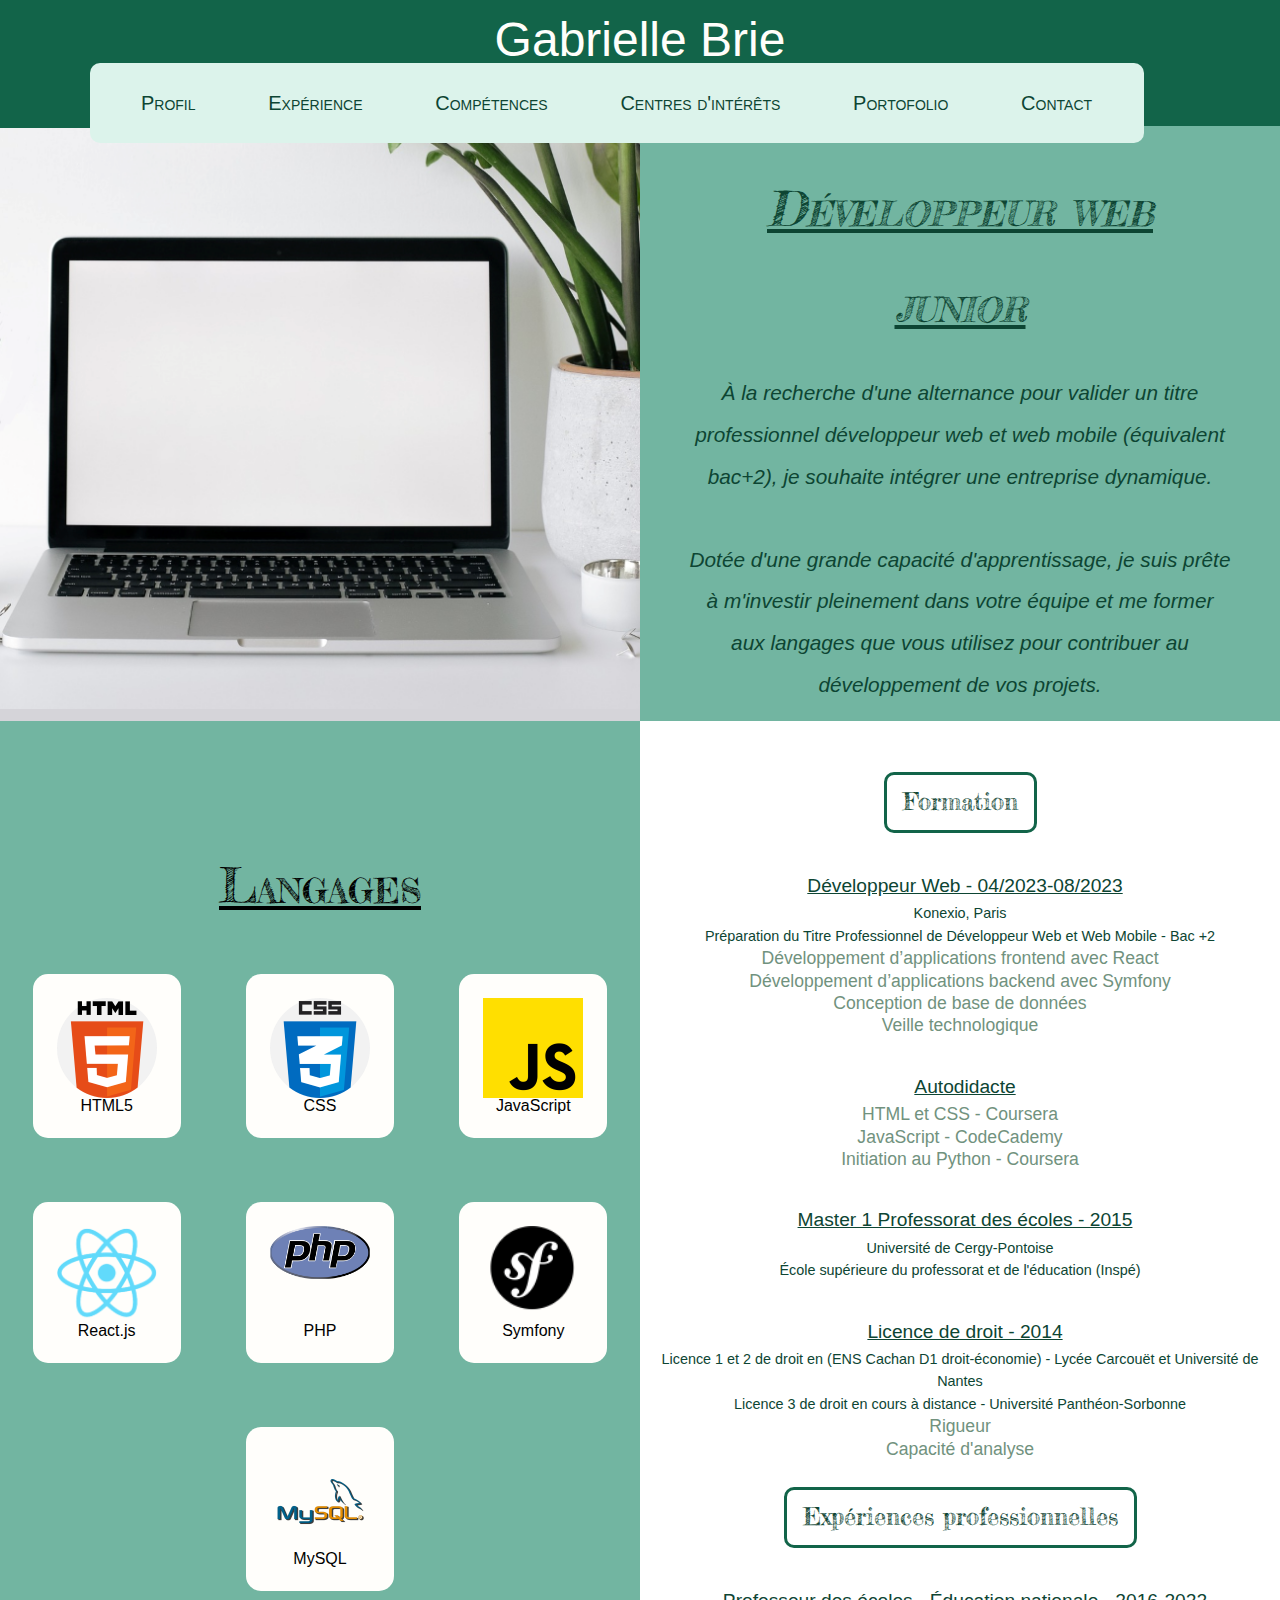
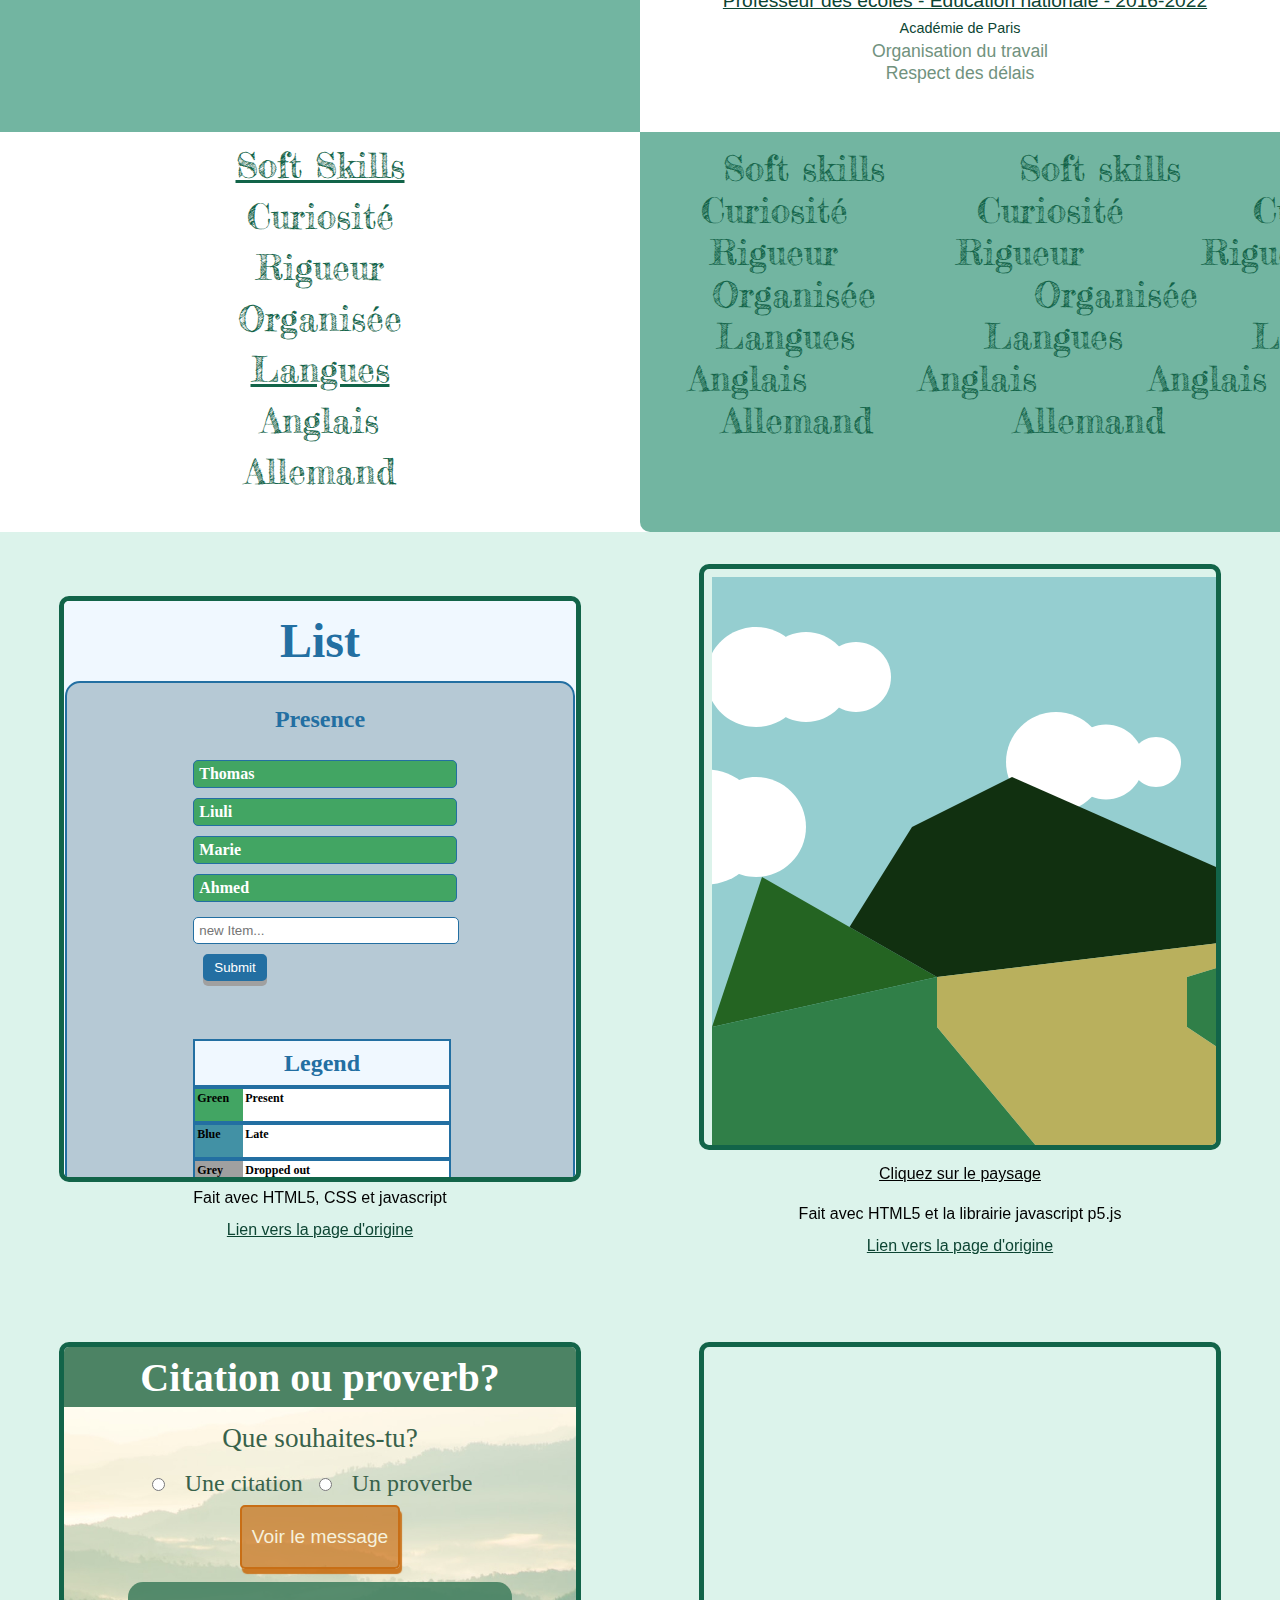
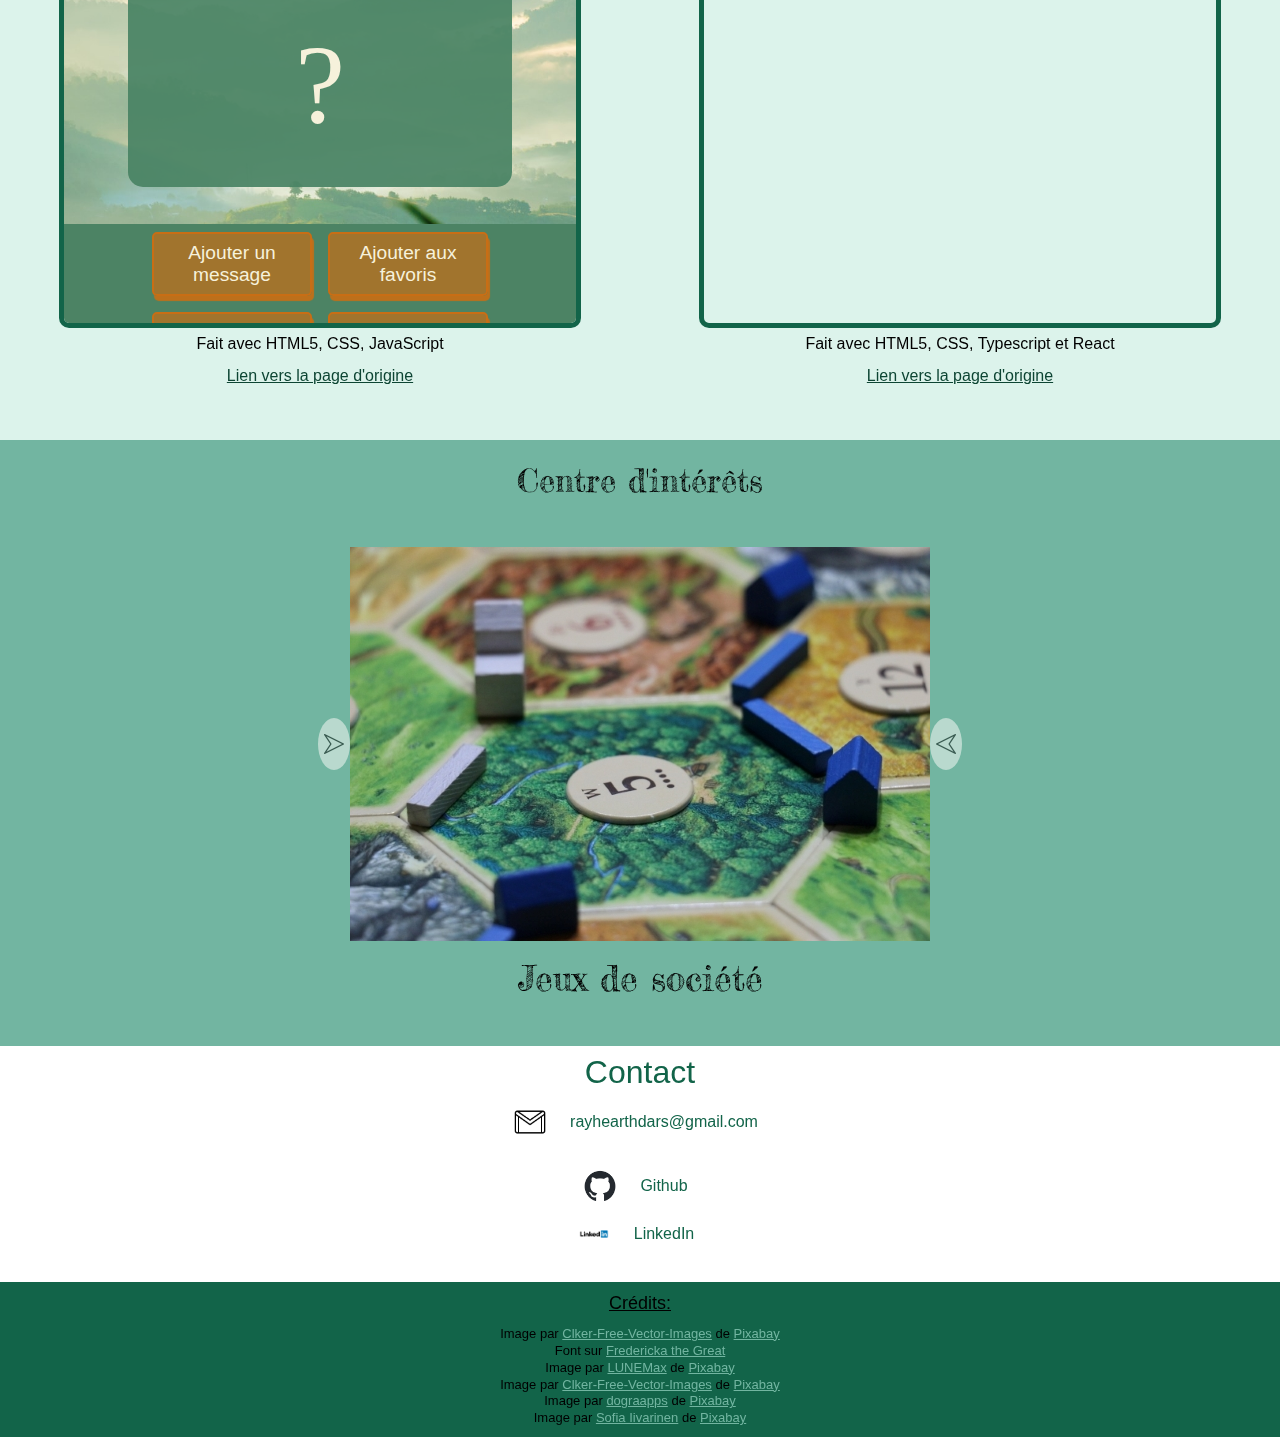
<file: index.html>
<!DOCTYPE html>
<html lang="fr">
<head>
    <meta charset="UTF-8">
    <meta http-equiv="X-UA-Compatible" content="IE=edge">
    <meta name="viewport" content="width=device-width, initial-scale=1.0">

        <!--lien pour le favicon personnalisé GB-->
	<link rel="apple-touch-icon" sizes="180x180" href="image/favicon_io/apple-touch-icon.png">
	<link rel="icon" type="image/png" sizes="32x32" href="image/favicon_io/favicon-32x32.png">
	<link rel="icon" type="image/png" sizes="16x16" href="image/favicon_io/favicon-16x16.png">
	<!-- <link rel="manifest" href="/site.webmanifest"> -->

        <!--lien vers la feuille de style-->
    <link rel="stylesheet" type="text/css" href="css/profil.css">

    <script src="javascript/profil.js" defer></script>
        <!--lien vers font Fredericka the great-->
    <link rel="preconnect" href="https://fonts.googleapis.com">
    <link rel="preconnect" href="https://fonts.gstatic.com" crossorigin>
    <link href="https://fonts.googleapis.com/css2?family=Fredericka+the+Great&display=swap" rel="stylesheet">   
    <title>Données personnelles</title>
</head>

<body>
    <header>
        <h1>Gabrielle Brie</h1> 
    </header>
    <nav>
        <a target="_self" title="profil" href="#profil">Profil</a>
        <a target="_self" title="Formation_experiences_professionnelles" href="#formation">Expérience</a>
        <a target="_self" title="competences" href="#competences">Compétences</a>
        <a target="_self" title="centre_d_interets" href="#centre_d_interets">Centres d'intérêts</a>
        <a target="_self" title="portofolio" href="#portofolio">Portofolio</a>
        <a target="_self" title="contact" href="#contact">Contact</a>
    </nav>
    <main>

        <!--Accueil-->

        <section class="banner">
            <img class="banner_image1" alt="image d'accueil moyenne" src="image/page_d_accueil.png">
            <img class="banner_image2" alt="image d'accueil petite" src="image/page_d_accueil2.png">
            <img class="banner_image3" alt="image d'accueil grande" src="image/page_d_accueil3.png">
        </section>
        
        <section class="catch_phrase">
            <h2>Développeur web junior</h2>
            <!--A changer-->
            <p>&#192; la recherche d'une alternance pour valider un titre professionnel développeur web et web mobile (équivalent bac+2), je souhaite 
                intégrer une entreprise dynamique.  
                <br>
                <br>
                Dotée d'une grande capacité d'apprentissage, je suis prête à m'investir pleinement dans votre équipe et me former aux
                langages que vous utilisez pour contribuer au développement de vos projets.
            </p>
        </section>

        

        <!--Savoirs-->
        <section class="knowledge">
            <h2>Langages</h2>
            <div class="language_img">
                <div>
                    <img src="image/html-5.png" alt="HTML5">
                    <p>HTML5</p>
                </div>
                <div>
                    <img src="image/css .png" alt="CSS">
                    <p>CSS</p>
                </div>
                <div>
                    <img src="image/js.png" alt="Javascript">
                    <p>JavaScript</p>
                </div>
                <div>
                    <img src="image/react.png" alt="React.js">
                    <p>React.js</p>
                </div>
                <div>
                    <img src="image/php.png" alt="PHP">
                    <p>PHP</p>
                </div>
                <div>
                    <img src="image/symfony.png" alt="Symfony">
                    <p>Symfony</p>
                </div>
                <div>
                    <img src="image/sql.png" alt="MySQL">
                    <p>MySQL</p>
                </div>
            </div>
        </section>

        <!--Formation et expérience pro-->       
        <section class="training">
            <div>
                <h2>Formation</h2>
                <div class="exp">
                    <h3>Développeur Web - 04/2023-08/2023</h3>
                    <h4>Konexio, Paris</h4>
                    <h4>Préparation du Titre Professionnel de Développeur Web et Web Mobile - Bac +2</h4>
                    <p>Développement d’applications frontend avec React</p>
                    <p>Développement d’applications backend avec Symfony</p>
                    <p>Conception de base de données</p>
                    <p>Veille technologique</p>
                </div>
                <div class="exp">
                    <h3>Autodidacte</h3>
                    <p>HTML et CSS - Coursera</p>
                    <p>JavaScript - CodeCademy</p>
                    <p>Initiation au Python - Coursera</p>
                </div>
                <div class="exp">
                    <h3>Master 1 Professorat des écoles - 2015</h3>
                    <h4>Université de Cergy-Pontoise</h4>
                    <h4>École supérieure du professorat et de l'éducation (Inspé)</h4>
                </div>
                <div class="exp">
                    <h3>Licence de droit - 2014</h3>
                    <h4>Licence 1 et 2 de droit en (ENS Cachan D1 droit-économie) - Lycée Carcouët et Université de Nantes</h4>
                    <h4>Licence 3 de droit en cours à distance - Université Panthéon-Sorbonne</h4>
                    <p>Rigueur</p>
                    <p>Capacité d'analyse</p>
                </div>
            </div>
            <div>
                <h2>Expériences professionnelles</h2>
                <div class="exp">
                    <h3>Professeur des écoles - &#201;ducation nationale - 2016-2022</h3> 
                    <h4>Académie de Paris</h4>
                    <p>Organisation du travail</p>
                    <p>Respect des délais</p>
                </div>
            </div>
        </section>
        

            <!--Soft skills-->
        <section class="soft_skills">   
            <div class="soft_skills_and_languages_template">
                <h2>Soft Skills</h2>
                <ul>
                    <li><p>Curiosité</p></li>
                    <li><p>Rigueur</p></li>
                    <li><p>Organisée</p></li>
                </ul>
                <h2>Langues</h2>
                <ul>
                    <li><p>Anglais</p></li>
                    <li><p>Allemand</p></li>
                </ul>
            </div>           
        </section>
        <section class="soft_skills_moving_container">
            <div class="container_language_soft_skills">
            </div>
        </section>

        <section  class="portofolio_list portofolio">
            <figure>
                <iframe title="list" class="list" src="list.html"></iframe>               
                <p>Fait avec HTML5, CSS et javascript
                    <br>
                    <a target="_self" href="list.html">Lien vers la page d'origine</a>
                </p>   
            </figure>
        </section>

        <section class="portofolio_landscape portofolio">
            <figure>
                <iframe title="paysage" class="paysage" src="paysage.html"></iframe>
                <figcaption>Cliquez sur le paysage</figcaption>
                <p>Fait avec HTML5 et la librairie javascript p5.js
                    <br>
                    <a target="_self" href="paysage.html">Lien vers la page d'origine</a>
                </p>                   
            </figure>         
        </section>

        <section class="portofolio_messageChooser portofolio">
            <figure>
                <iframe title="messageChooser" class="messageChooser" src="./quoteorproverb/index.html"></iframe>               
                <p>Fait avec HTML5, CSS, JavaScript
                    <br>
                    <a target="_self" href="./quoteorproverb/index.html">Lien vers la page d'origine</a>
                </p>
            </figure>
        </section>

        <section class="portofolio_resataurant_app portofolio">
            <figure>
                <iframe title="movie_app" class="messageChooser" src="https://gabriellebrie.netlify.app/"></iframe>
                <p>Fait avec HTML5, CSS, Typescript et React
                    <br>
                    <a target="_self" href="https://gabriellebrie.netlify.app/">Lien vers la page d'origine</a>
                </p>
            </figure>
        </section>

        <!--Galerie d'images des centres d'intérêts-->
        <section class="hobby">
            <h3 class="hobby_title">Centre d'intérêts</h3>
            <div class="gallery">
                <figure class="gallery_figure">
                    <button type="button" class="next"><img src="image/arrow.png" alt="flêche" class="arrow"></button>
                    <img src="image/jeu_de_societe.jpg" alt="Jeux de société" class="slider">
                    <button type="button" class="previous"><img src="image/arrowDG.png" alt="flêche" class="arrow"></button>
                </figure>
                <p class="figcaption">Jeux de société</p>
            </div>
        </section>
        <aside class="contact">
            <h3>Contact</h3>
            <div class="logo">
                <img alt="logo gmail" src="image/logo_gmail.png">
                <a href="mailto:rayhearthdars@gmail.com?subject=Premier contact&body=Comment vas-tu?">rayhearthdars@gmail.com</a>
            </div>
            <br>
            <div class="logo">
                <img alt="github logo" src="image/github-mark.png">
                <a href="https://github.com/rayhearthdars">Github</a>
            </div>
            <div class="logo">
                <img alt="LinkedIn Logo" src="image/linkedin.png">
                <a href="https://www.linkedin.com/in/gabrielle-brie-716950251/">LinkedIn</a>
            </div>
        </aside>
    </main>

    <footer>
        <h3>Crédits:</h3>
        <p>Image par <a href="https://pixabay.com/fr/users/clker-free-vector-images-3736/?utm_source=link-attribution&amp;utm_medium=referral&amp;utm_campaign=image&amp;utm_content=40166">Clker-Free-Vector-Images</a> de <a href="https://pixabay.com/fr//?utm_source=link-attribution&amp;utm_medium=referral&amp;utm_campaign=image&amp;utm_content=40166">Pixabay</a></p>
        <p>Font sur <a href="https://fonts.google.com/specimen/Fredericka+the+Great?category=Display">Fredericka the Great</a></p>
        <p>Image par <a href="https://pixabay.com/fr/users/lunemax-24406265/?utm_source=link-attribution&amp;utm_medium=referral&amp;utm_campaign=image&amp;utm_content=7093440">LUNEMax</a> de <a href="https://pixabay.com/fr//?utm_source=link-attribution&amp;utm_medium=referral&amp;utm_campaign=image&amp;utm_content=7093440">Pixabay</a></p>
        <p>Image par <a href="https://pixabay.com/fr/users/clker-free-vector-images-3736/?utm_source=link-attribution&amp;utm_medium=referral&amp;utm_campaign=image&amp;utm_content=31231">Clker-Free-Vector-Images</a> de <a href="https://pixabay.com/fr//?utm_source=link-attribution&amp;utm_medium=referral&amp;utm_campaign=image&amp;utm_content=31231">Pixabay</a></p>
        <p>Image par <a href="https://pixabay.com/fr/users/dograapps-133436/?utm_source=link-attribution&amp;utm_medium=referral&amp;utm_campaign=image&amp;utm_content=340574">dograapps</a> de <a href="https://pixabay.com/fr//?utm_source=link-attribution&amp;utm_medium=referral&amp;utm_campaign=image&amp;utm_content=340574">Pixabay</a></p>
        <p>Image par <a href="https://pixabay.com/fr/users/sophkins-1403770/?utm_source=link-attribution&amp;utm_medium=referral&amp;utm_campaign=image&amp;utm_content=2390136">Sofia Iivarinen</a> de <a href="https://pixabay.com/fr//?utm_source=link-attribution&amp;utm_medium=referral&amp;utm_campaign=image&amp;utm_content=2390136">Pixabay</a></p>
    </footer>  
</body>
</html>
</file>
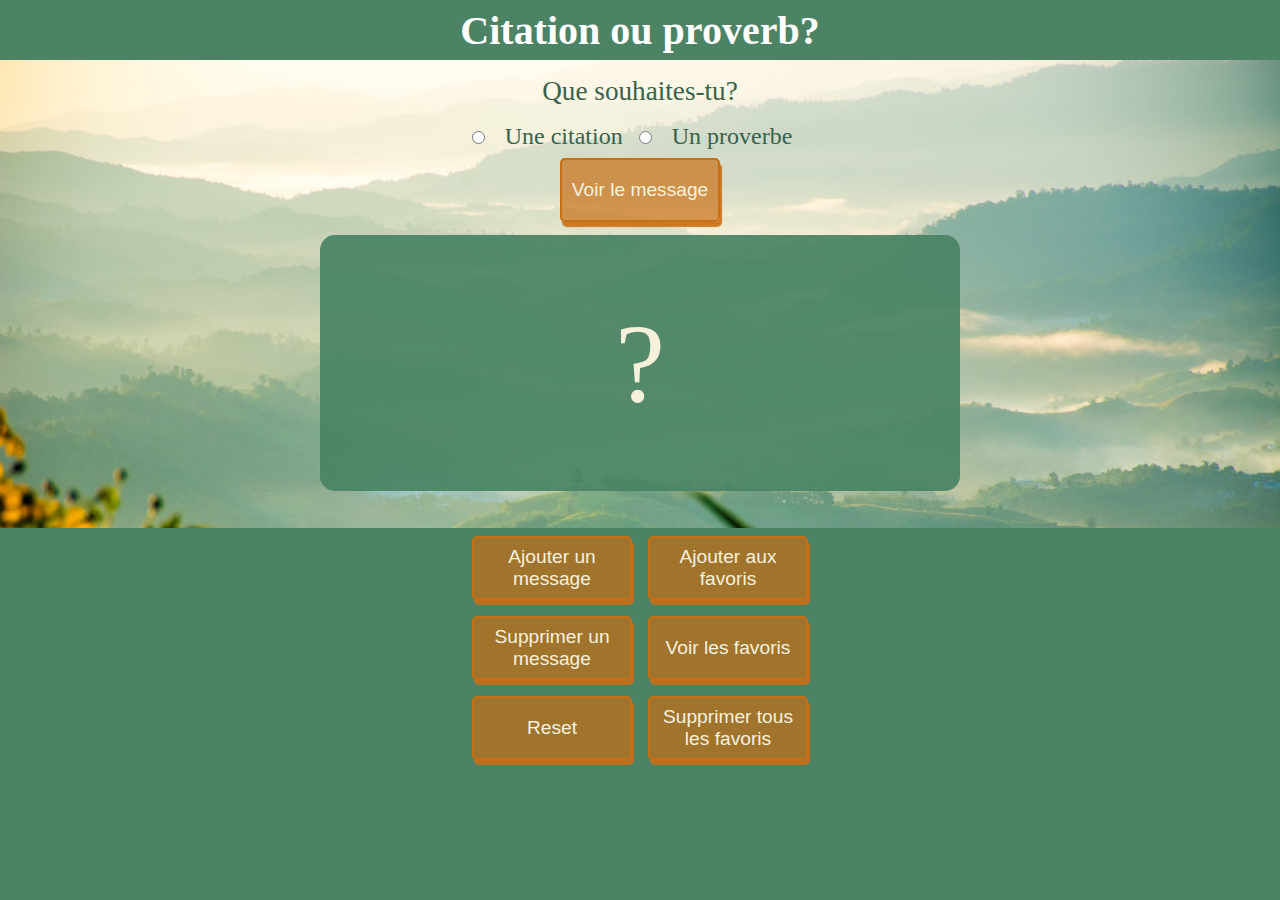
<file: quoteorproverb/index.html>
<!DOCTYPE html>
<html lang="fr">
<head>
    <meta charset="UTF-8">
    <meta http-equiv="X-UA-Compatible" content="IE=edge">
    <meta name="viewport" content="width=device-width, initial-scale=1.0">
    <link rel="stylesheet" href="./css/index.css">
    <title>Citation ou proverbe?</title>
</head>
<body>
    <header>
        <h1>Citation ou proverb?</h1>
    </header>
    <main>
        <section>
            <div id="backgroundContainer">          
                <form id="submitForm">
                    <legend>Que souhaites-tu?</legend>
                    <div>
                        <div>
                            <input id="quote" type="radio" name="quote_or_proverb" value="A quote" required>
                            <label for="quote">Une citation</label>
                        </div>
                        <div>
                            <input id="proverb" type="radio" name="quote_or_proverb" value="A proverb" required>
                            <label for="proverb">Un proverbe</label>       
                        </div>
                    </div>
                    <input type="submit" id="submit" name="submit" value="Voir le message">
                </form>            
                    <div id="board">
                        <div class="questionMark">
                            <p>?</p>
                        </div>
                        <div class="answer">
                            <p class="answerMessage"></p>
                        </div>
                        <form id="createNewMessage">
                            <label for="addQuoteOrProverb" id="labeladdQuoteOrProverb">Ajouter son message</label>
                            <select id="addQuoteOrProverb" required>
                                <option value="quote">Une citation</option>
                                <option value="proverb">Un proverbe</option>
                            </select>
                            <textarea id="addMessage" name="addMessage" required placeholder="Message..." cols="20" rows="3" minlength="15" maxlength="500"></textarea>
                            <input type="submit" id="submitMessage" name="submitMessage" value="Soumettre">
                        </form>
                    </div>
                </div>
                <div class="allButtonsContainer">
                    <div class="buttonAddFavoriteAndReset">
                        <button type="button" class="addButton">Ajouter un message</button>
                        <button type="button" class="removeButton">Supprimer un message</button>
                        <button type="reset" class="resetButton">Reset</button>
                    </div>
                    <div class="buttonAddFavoriteAndReset">
                        <button type="button" class="favorite">Ajouter aux favoris</button>
                        <button type="button" class="seeFavorite">Voir les favoris</button>
                        <button type="button" class="clearFavorite">Supprimer tous les favoris</button>
                    </div>
                </div>
        </section>
    </main>
    <script src="./js/index.js"></script>
</body>
</html>
</file>
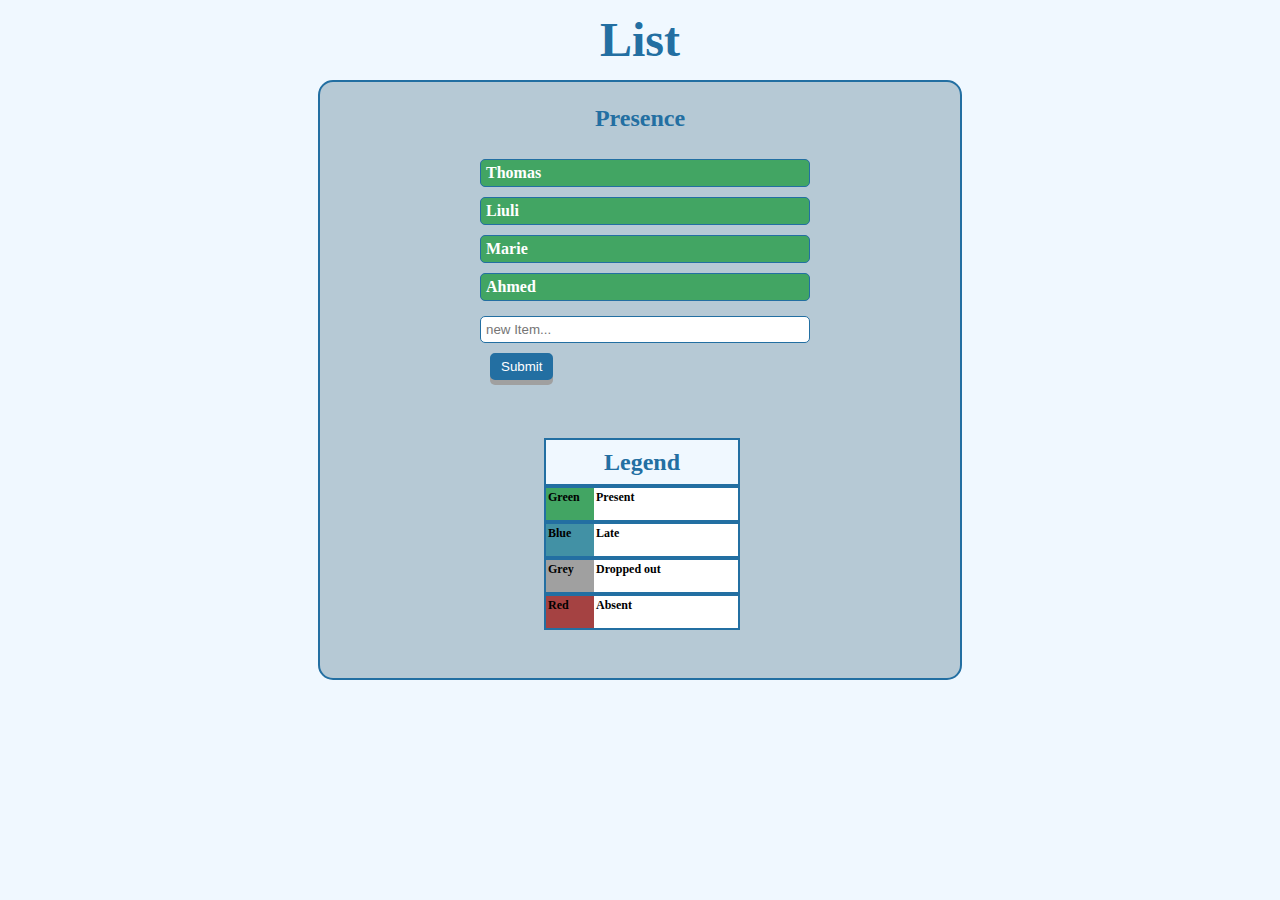
<file: list.html>
<!DOCTYPE html>
<html lang="fr">
<head>
	<meta charset="utf-8">
	<meta name="viewport" content="width=device-width, initial-scale=1">
	<title>Essai_js</title>
	<link rel="stylesheet" type="text/css" href="css/list.css">
	<script type="text/javascript" src="javascript/list.js" defer></script>
	
</head>
<body>
	<h1 id="header">List</h1>
	<article>
		<section id="list_container">
			<h2>Presence</h2>
			<ul id="list">
				<li id="try" class="normal">Thomas</li>
				<li class="normal">Liuli</li>
				<li class="normal">Marie</li>
				<li class="normal">Ahmed</li>
			</ul>
			<form id="newListItems">
				<input type="text" placeholder="new Item..." id="newItems">
				<button class="submit" type="button">Submit</button>
			</form>
		</section>
		<section id="legend_container">
			<h2>Legend</h2>
			<ul>
				<li><div><p>Green</p></div><p>Present</p></li>
				<li><div><p>Blue</p></div><p>Late</p></li>
				<li><div><p>Grey</p></div><p>Dropped out</p></li>
				<li><div><p>Red</p></div><p>Absent</p></li>
			</ul>
			
			

		</section>
	</article>
</body>
</html>
</file>
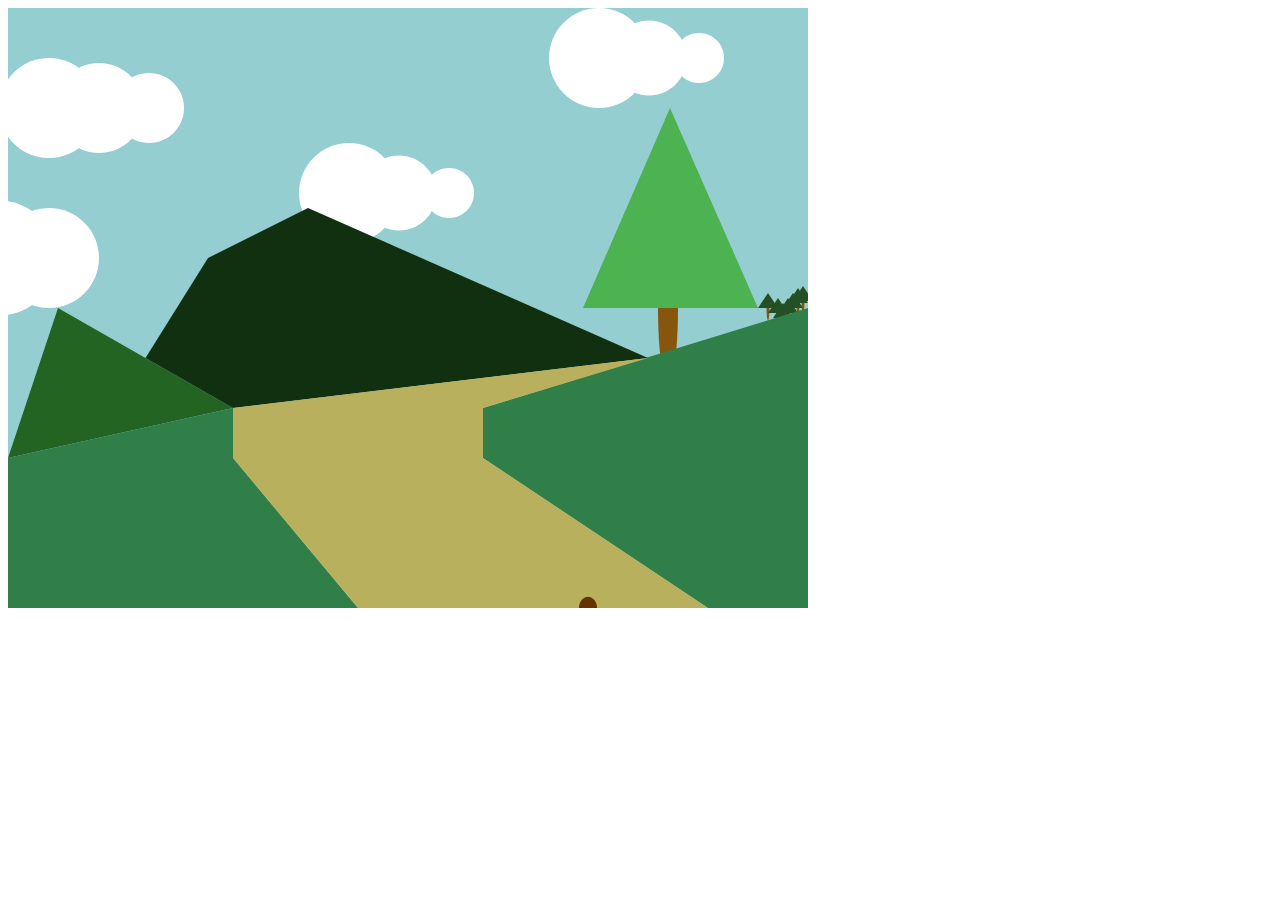
<file: paysage.html>
<!DOCTYPE html>
<html lang="fr">
<head>
  <meta charset="UTF-8">
  <meta http-equiv="X-UA-Compatible" content="IE=edge">
  <meta name="viewport" content="width=device-width, initial-scale=1.0">
  <script src="javascript/p5/lib/p5.min.js"></script>
  <script src="javascript/paysage.js"></script>
  <link rel="stylesheet" type="text/css" href="css/paysage.css">
  <title>Document</title>
</head>
<body>
  <div>
    
  </div>
</body>
</html>
</file>
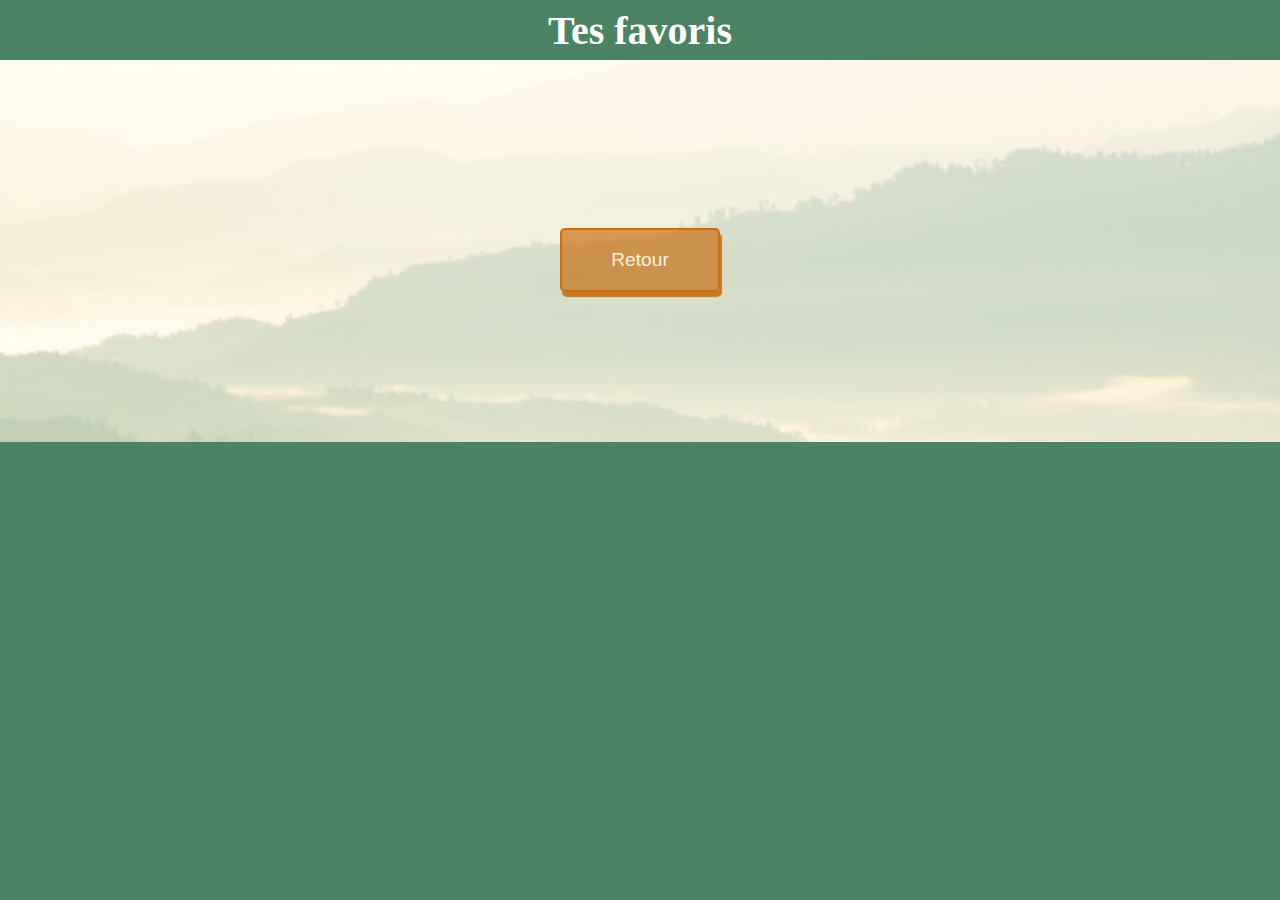
<file: quoteorproverb/favoriteMessages.html>
<!DOCTYPE html>
<html lang="fr">
<head>
    <meta charset="UTF-8">
    <meta http-equiv="X-UA-Compatible" content="IE=edge">
    <meta name="viewport" content="width=device-width, initial-scale=1.0">
    <link rel="stylesheet" href="./css/index.css">
    <title>Favoris</title>
</head>
<body>
    <header>
        <h1>Tes favoris</h1>
    </header>
    <main>
        <section id="favoriteMessageBoard">
            <button type="button" id="returnToIndexPageFromFavorite">Retour</button>
        </section>
    </main>
    <script src="./js/favoriteMessages.js"></script>
</body>
</html>
</file>
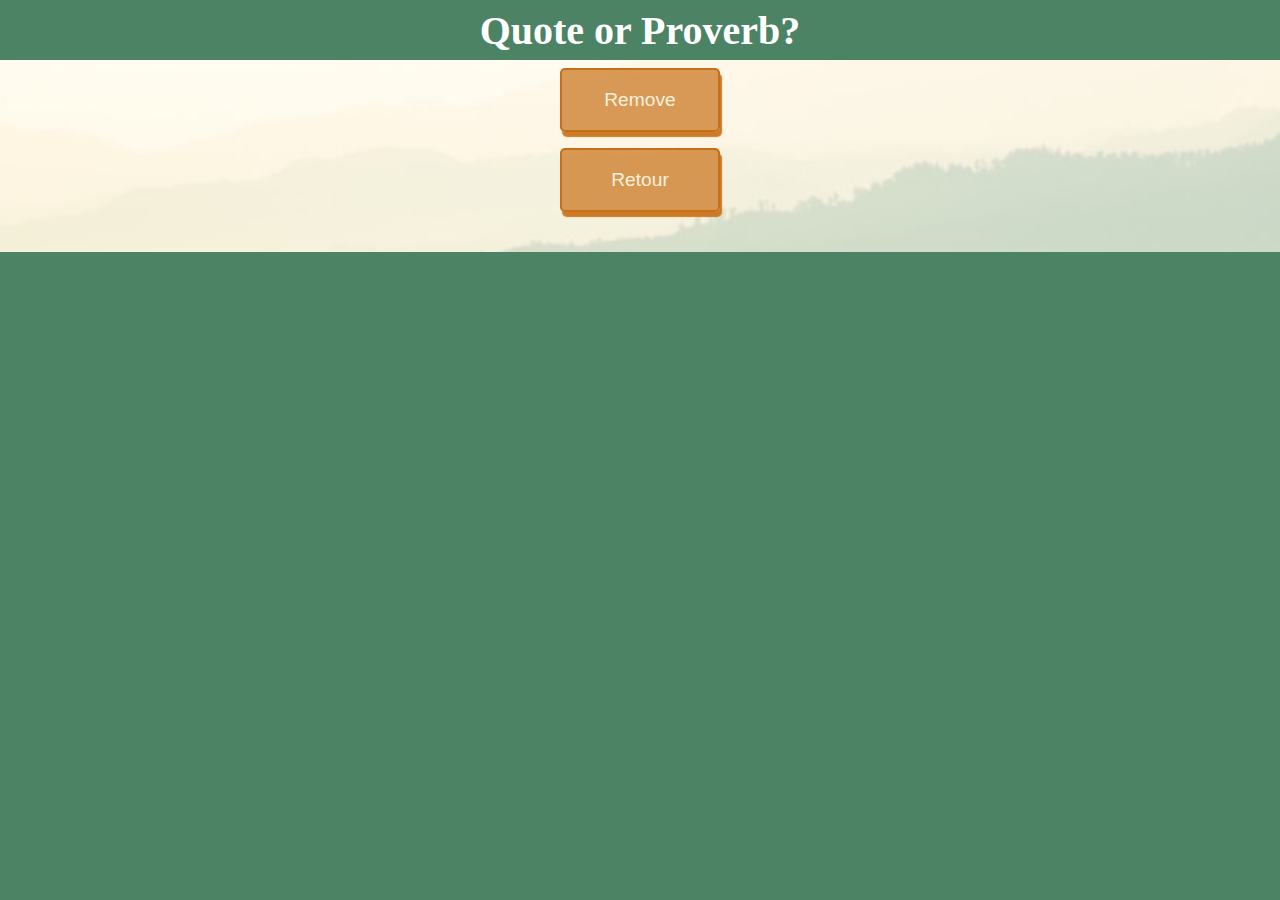
<file: quoteorproverb/removeMessage.html>
<!DOCTYPE html>
<html lang="fr">

<head>
    <meta charset="UTF-8">
    <meta http-equiv="X-UA-Compatible" content="IE=edge">
    <meta name="viewport" content="width=device-width, initial-scale=1.0">
    <link rel="stylesheet" href="./css/index.css">
    <title>Supprimer ses messages</title>
</head>

<body>
    <header>
        <h1>Quote or Proverb?</h1>
    </header>
    <main>
        <section>
            <form id="removeMessageBoard">
                <!-- <input type="checkbox" id="" name="" value=""> -->
                <input type="submit" id="removeMessagesButton" name="removeMessagesButton" value="Remove">
                <button type="button" id="returnToIndexPageFromRemove">Retour</button>
            </form>
        </section>
    </main>
    <script src="./js/removeMessage.js"></script>
</body>
</html>
</file>
<file: quoteorproverb/css/index.css>
* {
    margin: 0;
    padding: 0;
}

body {
    overflow-x: hidden;
    text-align: center;
    background-color: rgba(76, 131, 100, 1);
    box-sizing: border-box;
}

header {
    display: flex;
    align-items: center;
    justify-content: center;
    height: 40px;
    margin: 10px 0px;
}

h1 {
    font-size: 2.5rem;
    color: white;
}

section{
    display: flex;
    flex-direction: column;
}

button, input[type=submit] {
    width: 10rem;
    height: 4rem;
    margin: 0.5rem;
    color: #f6f1db;
    background-color: rgba(200, 110, 21, 0.692);
    border: solid 2px rgb(200, 110, 21);
    border-radius: 5px;
    box-shadow: 2px 5px 1px rgba(200, 110, 21, 0.912);
    font-size: 1.2rem;
}

button:hover, input[type=submit]:hover {
    position: relative;
    top: 4px;
    box-shadow: 1px 1px 1px rgba(200, 110, 21, 0.912);
}

#submitForm legend {
    margin: 1rem auto;
    font-size: 1.7rem;
    color: rgb(56, 98, 74);
    width: 75vw;
}
#submitForm label {
    font-size: 1.5rem;
    padding: 1rem;
}
#submitForm > div{
    margin-top: 1rem;
    display: flex;
    justify-content: center;
    color: rgb(56, 98, 74);
}

#backgroundContainer, #favoriteMessageBoard, #removeMessageBoard {
    display: flex;
    flex-direction: column;
    background-image: url(../image/zenMobile.jpg);
    background-size: cover;
    background-repeat: no-repeat;
    padding-bottom: 2rem;
}
#removeMessageBoard {
    align-items: center;
    justify-content: center;
}
.allButtonsContainer {
    display: flex;
    align-items: start;
    justify-content: center;
}

#submitMessage {
    margin: 1rem;
    color: rgb(56, 98, 74);
    background-color:#f6f1db;
    padding: 5px;
    border: solid 1px #f6f1dbbe;
    border-radius: 5px;
    box-shadow: 2px 3px 1px #f6f1dbbe;
}
#submitMessage:hover {
    position: relative;
    top: 2px;
    box-shadow: 1px 1px 1px #f6f1dbbe;
}


.buttonAddFavoriteAndReset {
    display: flex;
    flex-wrap: wrap;
    flex-direction: column;

}

.questionMark, .answer, #createNewMessage {
    background-color: #498364ed;
    max-width: 75vw;
    min-height: 40vw;
    margin: 5px auto;
    border-radius: 15px;
    justify-content: center;
    align-items: center;
}

.questionMark {
    display: flex;/*change*/
}
.questionMark p {
    font-size: 7rem;
    color: #f6f1db;
}

.answer {
    display: none;
}
.answer p {
    font-size: 2rem;
    color: #f6f1db;
}

#createNewMessage {
    display: none; 
    flex-direction: column;
    color: #f6f1db;
    font-size: 2rem;
}
#createNewMessage label {
    font-size: 1.7rem;
    margin: 1rem;
}
#createNewMessage select {
    background-color: #f6f1db;
    border-radius: 5px;
    color: rgb(56, 98, 74);
    margin: 2rem;
    font-size: 1.5rem;
}
#submitMessage {
    font-size: 1.2rem;
}

#addMessage {
    width: 45vw;
    height: 20vw;
    background-color: #f6f1db;
    border: solid 2px #f7eec4;
    border-radius: 5px;
    color: rgb(56, 98, 74);
    font-size: 1.2rem;
}

#favoriteMessageBoard {
    padding-top: 50px;
    justify-content: center;
    align-items: center;
    min-height: 300px;
}
.favoriteSentences, .divContainer {
    margin: 1rem;
    padding: 1rem;
    font-size: 2rem;
    background-color: #498364ed;
    color: white;
    max-width: 70vw;
    border-radius: 15px;
}

@media screen and (min-width: 780px) {
    #backgroundContainer {
        background-image: url(../image/zen.jpg);
        padding-bottom: 2rem;
    }
    .questionMark, .answer, #createNewMessage {
        max-width: 50vw;
        min-height: 20vw;
    }
}
</file>
<file: css/paysage.css>
div {
    margin: 0 auto;
    padding: 0;
    margin: 0;
}
</file>
<file: css/profil.css>
/* http://meyerweb.com/eric/tools/css/reset/ 
   v2.0 | 20110126
   License: none (public domain)
*/
html,
body,
div,
span,
applet,
object,
iframe,
h1,
h2,
h3,
h4,
h5,
h6,
p,
blockquote,
pre,
a,
abbr,
acronym,
address,
big,
cite,
code,
del,
dfn,
em,
img,
ins,
kbd,
q,
s,
samp,
small,
strike,
strong,
sub,
sup,
tt,
var,
b,
u,
i,
center,
dl,
dt,
dd,
ol,
ul,
li,
fieldset,
form,
label,
legend,
table,
caption,
tbody,
tfoot,
thead,
tr,
th,
td,
article,
aside,
canvas,
details,
embed,
figure,
figcaption,
footer,
header,
hgroup,
menu,
nav,
output,
ruby,
section,
summary,
time,
mark,
audio,
video {
	margin: 0;
	padding: 0;
	border: 0;
	font-size: 100%;
	font: inherit;
	vertical-align: baseline;
}
/* HTML5 display-role reset for older browsers */
article,
aside,
details,
figcaption,
figure,
footer,
header,
hgroup,
menu,
nav,
section {
	display: block;
}
body {
	line-height: 1;
}
ol,
ul {
	list-style: none;
}
blockquote,
q {
	quotes: none;
}
blockquote:before,
blockquote:after,
q:before,
q:after {
	content: "";
	content: none;
}
table {
	border-collapse: collapse;
	border-spacing: 0;
}

/*Fin du reset-CSS*/
/**********************************************************************************************/

@font-face {
	font-family: FrederickatheGreat-Regular;
	src: url(../image/Fredericka_the_Great/FrederickatheGreat-Regular.ttf) format(truetype);
}

body {
	box-sizing: border-box;
	font-family: Arial, Helvetica, sans-serif;
	overflow-x: hidden;
}

header {
	font-size: 3em;
	text-align: center;
	background-color: rgb(18, 100, 73);
	color: #fffefb;
	padding: 1rem 0px 4rem 0px;
	height: 3rem;
}

nav {
	margin: 0 auto;
	display: flex;
	justify-content: space-around;
	background-color: #dcf3eb;
	border-radius: 10px;
	width: 80%;
	text-align: center;
	flex-direction: column;
	height: 100px;
	position: absolute;
	top: 3.95rem;
	left: 7%;
	padding: 15px;
}

nav a {
	font-size: 20px;
	text-align: center;
	margin: 0 auto;
	color: rgb(18, 100, 73);
	text-decoration: none;
	font-variant: small-caps;
}

nav a:visited {
	color: #72b5a1;
}

nav a:hover {
	border-bottom: solid rgb(18, 100, 73) 2px;
	background-color: rgb(220, 243, 235);
}

a:link {
	color: rgb(13, 69, 51);
	cursor: pointer;
}
a:visited {
	color: #72b5a1;
}
a:hover {
	background-color: #fffefb;
	color: rgb(13, 69, 51);
}
a:active {
	background-color: #fffefb;
	color: rgb(13, 69, 51);
}

main {
	display: grid;
	width: 100vw;
	grid-template-areas:
		"banner"
		"catch_phrase"
		"training"
		"knowledge"
		"soft_skills"
		"soft_skills_moving"
		"portofolio_list"
		"portofolio_resataurant_app"
		"portofolio_landscape"
		"portofolio_messageChooser"
        "portofolio_movie_app"
		"hobby"
		"contact";
	grid-template-rows: repeat(13, max-content);
	grid-template-columns: 1fr;
}

.banner {
	background-color: #72b5a1;
}
.banner_image2 {
	width: 100vw;
	grid-area: banner;
}
.banner_image1 {
	display: none;
}
.banner_image3 {
	display: none;
}

.catch_phrase {
	grid-area: catch_phrase;
	color: rgb(13, 69, 51);
	background-color: #72b5a1;
	padding: 1.5rem;
	text-align: center;
	line-height: 2;
	font-weight: 300;
	font-size: 1.2rem;
	font-style: italic;
	margin-top: -2px;
}
.catch_phrase h2 {
	text-decoration: underline;
	padding: 1.2rem;
	font-variant: small-caps;
	font-size: 2.1rem;
	font-weight: 500;
	font-family: FrederickatheGreat-Regular, cursive, sans-serif;
}

.training {
	grid-area: training;
	line-height: 1.4rem;
	background-color: #ffffff;
	padding: 1.5rem 0;
	color: rgb(13, 69, 51);
}
.exp {
	margin-bottom: 1.5rem;
}
.training h2 {
	font-size: 1.5rem;
	font-weight: 500;
	text-align: center;
	border: solid rgb(18, 100, 73) 3px;
	border-radius: 10px;
	width: -moz-fit-content;
	width: fit-content;
	margin: 1.7rem auto;
	padding: 1rem;
	font-family: FrederickatheGreat-Regular, cursive, sans-serif;
}
.training h3 {
	font-size: 01.2rem;
	font-weight: 300;
	padding: 15px 0px 5px 10px;
	text-align: center;
	text-decoration: underline;
}
.training h4 {
	font-size: 0.9rem;
	font-weight: 100;
	line-height: 1.4rem;
	padding: 0px 15px 0px 15px;
	text-align: center;
}
.training p {
	font-size: 1.1rem;
	font-weight: 200;
	text-align: center;
	color: rgb(113, 146, 126);
}

.knowledge {
	grid-area: knowledge;
	display: flex;
	flex-direction: column;
	align-items: center;
	justify-content: center;
	background-color: #72b5a1;
}
.knowledge h2 {
	text-decoration: underline;
	padding: 1.2rem;
	font-variant: small-caps;
	font-size: 2.1rem;
	font-weight: 500;
	font-family: FrederickatheGreat-Regular, cursive, sans-serif;
}
.language_img {
	display: flex;
	flex-wrap: wrap;
	justify-content: center;
}
.language_img div {
	display: flex;
	flex-direction: column;
	justify-content: space-between;
	align-items: center;
	margin: 1.5rem;
	padding: 1rem;
	border-radius: 15px;
	background-color: #fffefb;
}
.language_img img {
	width: 100px;
}

.soft_skills {
	grid-area: soft_skills;
	margin: 0 auto;
}
.soft_skills_and_languages_template {
	border: rgb(18, 100, 73) solid 3px;
	width: 370px;
	padding-bottom: 1rem;
	border-radius: 10px;
}
.soft_skills_and_languages_template p,
.soft_skills_and_languages_template h2 {
	color: rgb(18, 100, 73);
	font-size: 35px;
	padding-top: 1rem;
	font-family: FrederickatheGreat-Regular, cursive, sans-serif;
	text-align: center;
}
.soft_skills_and_languages_template h2 {
	text-decoration: underline;
}
.soft_skills_moving_container {
	grid-area: soft_skills_moving;
	overflow: hidden;
	height: 400px;
	background-color: #72b5a1;
}
.container_language_soft_skills {
	width: 100%;
	position: absolute;
	display: inline-block;
	position: relative;
	overflow: hidden;
	padding-bottom: 1rem;
}
.container_language_soft_skills h2,
.container_language_soft_skills p {
	display: inline;
	white-space: nowrap;
	font-size: 35px;
	position: relative;
	height: 100%;
	color: rgb(18, 100, 73);
	padding-top: 0.2rem;
	font-family: FrederickatheGreat-Regular, cursive, sans-serif;
}

.portofolio_list {
	grid-area: portofolio_list;
	width: 100%;
	padding: 0 0 2rem 0;
	background-color: #dcf3eb;
}
.portofolio_landscape {
	grid-area: portofolio_landscape;
	width: 100%;
	padding: 3rem 0;
	background-color: #dcf3eb;
}
.portofolio_messageChooser {
	grid-area: portofolio_messageChooser;
	width: 100%;
	padding: 0 0 3rem 0;
	background-color: #dcf3eb;
}
.portofolio_resataurant_app {
	grid-area: portofolio_resataurant_app;
	width: 100%;
	padding: 0 0 3rem 0;
	background-color: #dcf3eb;
}
.portofolio figure {
	display: flex;
	flex-direction: column;
	align-items: center;
	justify-content: center;
}
.portofolio h2 {
	padding-top: 5%;
	font-size: 2rem;
	text-align: center;
}
.portofolio iframe {
	width: 97%;
	height: 36rem;
	border: rgb(18, 100, 73) solid 5px;
}
.portofolio figcaption {
	text-decoration: underline;
	margin: 1rem 0;
	text-align: center;
}
.portofolio p {
	line-height: 2;
	text-align: center;
}

.hobby {
	grid-area: hobby;
	margin: 0 auto;
	width: 100%;
	background-color: #72b5a1;
}
.hobby_title {
	margin: 25px;
	text-align: center;
	font-size: 2rem;
	font-family: FrederickatheGreat-Regular, cursive, sans-serif;
}
.gallery {
	margin: 3.125rem auto;
}
.gallery_figure {
	display: flex;
	justify-content: center;
	align-items: center;
	max-width: 90%;
	min-width: 12.5rem;
	margin: 0 auto;
}
.slider {
	max-width: 80vw;
}
.next,
.previous {
	display: grid;
	justify-content: center;
	align-content: center;
	background-color: #fffefb;
	opacity: 0.5;
	border: none;
	width: 1.5625rem;
	padding: 1rem;
	overflow: hidden;
	border-radius: 50%;
}
.figcaption {
	display: block;
	text-align: center;
	font-size: 2.1875rem;
	max-width: 70%;
	min-width: 12.5rem;
	margin: 0 auto;
	padding-top: 1.25rem;
	font-family: FrederickatheGreat-Regular, cursive, sans-serif;
}

.contact {
	grid-area: contact;
	height: 200px;
	text-align: center;
	padding: 10px 0px;
	margin-bottom: 1rem;
	color: #126449;
}
.contact h3 {
	font-size: 2rem;
	padding-bottom: 10px;
}
.logo {
	display: flex;
	justify-content: center;
	align-items: center;
}
.logo a {
	text-decoration: none;
	padding: 1rem;
	background-color: #ffffff;
	color: #126449;
}
.contact div img {
	width: 2rem;
	padding: 0.5rem;
}

footer {
	padding: 10px 0px;
	width: 100%;
	color: #000000;
	text-align: center;
	font-size: 13px;
	font-weight: 100;
	background-color: #126449;
	line-height: 1.3;
}

footer h3 {
	font-size: 18px;
	text-decoration: underline;
	padding-bottom: 10px;
}

footer p a:link {
	color: #72b5a1;
}

footer a:hover {
	background-color: #72b5a1;
}

footer a:visited {
	color: #fffefb23;
}

@media screen and (min-width: 1000px) {
	nav {
		flex-direction: row;
		justify-content: center;
		align-items: center;
		height: 50px;
	}
	main {
		grid-template-areas:
			"banner catch_phrase"
			"knowledge training"
			"soft_skills soft_skills_moving"
			"portofolio_list portofolio_landscape"
			"portofolio_messageChooser portofolio_resataurant_app"
            "portofolio_movie_app portofolio_movie_app"
			"hobby hobby"
			"contact contact";
		grid-template-rows: repeat(7, max-content);
		grid-template-columns: repeat(2, 50%);
	}
	.banner {
		background-color: #d5d4d9;
	}
	.banner_image2 {
		width: 50vw;
	}
	.catch_phrase {
		display: flex;
		flex-direction: column;
		align-items: center;
		justify-content: center;
		padding: 1rem 3rem;
	}
	.catch_phrase h2 {
		font-size: 3rem;
	}
	.catch_phrase p {
		font-size: 1.3rem;
	}
	.knowledge h2 {
		padding: 2rem 0rem;
		font-variant: small-caps;
		font-size: 3rem;
	}
	.language_img {
		display: flex;
		flex-wrap: wrap;
		justify-content: space-around;
	}
	.language_img div {
		display: flex;
		flex-direction: column;
		justify-content: space-between;
		align-items: center;
		margin: 2rem;
		padding: 1.5rem;
		border-radius: 15px;
	}

	.language_img img {
		width: 100px;
	}
	.soft_skills_and_languages_template {
		border: none;
		width: auto;
		padding-bottom: 0;
	}
	.soft_skills_moving_container {
		border-bottom-left-radius: 10px;
	}
	.portofolio {
		padding-top: 2rem;
		display: flex;
		flex-direction: column;
		justify-content: center;
		align-items: center;
	}
	.portofolio_list figure,
	.portofolio_landscape figure,
	.portofolio_messageChooser figure {
		width: 40vw;
	}
	.portofolio iframe {
		width: 40vw;
		border-radius: 10px;
		border: #126449 solid 5px;
	}
}
</file>
<file: css/list.css>
/* http://meyerweb.com/eric/tools/css/reset/ 
   v2.0 | 20110126
   License: none (public domain)
*/

html, body, div, span, applet, object, iframe,
h1, h2, h3, h4, h5, h6, p, blockquote, pre,
a, abbr, acronym, address, big, cite, code,
del, dfn, em, img, ins, kbd, q, s, samp,
small, strike, strong, sub, sup, tt, var,
b, u, i, center,
dl, dt, dd, ol, ul, li,
fieldset, form, label, legend,
table, caption, tbody, tfoot, thead, tr, th, td,
article, aside, canvas, details, embed, 
figure, figcaption, footer, header, hgroup, 
menu, nav, output, ruby, section, summary,
time, mark, audio, video {
	margin: 0;
	padding: 0;
	border: 0;
	font-size: 100%;
	font: inherit;
	vertical-align: baseline;
}
/* HTML5 display-role reset for older browsers */
article, aside, details, figcaption, figure, 
footer, header, hgroup, menu, nav, section {
	display: block;
}
body {
	line-height: 1;
}
ol, ul {
	list-style: none;
}
blockquote, q {
	quotes: none;
}
blockquote:before, blockquote:after,
q:before, q:after {
	content: '';
	content: none;
}
table {
	border-collapse: collapse;
	border-spacing: 0;
}

/* personnal css*/

body, html {
	background-color: rgb(240, 248, 255);
	box-sizing: border-box;
	overflow-x: hidden;
}

@media screen and (min-width: 0px) {
	article {
		background-color: rgb(182, 201, 213);
		width: 99%;
		margin: 1rem auto;
		border: 2px solid #236fa2;
		border-radius: 15px;
	}
	
	div {
		margin: 0;
		padding: 0;
	}

	h1 {
		color: #236fa2;
		text-align: center;
		font-weight: 900;
		margin: 1rem auto;	
		font-size: 3rem;
	}
	
	h2 {
		color: #236fa2;
		text-align: center;
		font-weight: 800;
		margin: 0 auto;	
		width: 50%;
		padding: 1.5rem;
		font-size: 1.5rem;
	}
	
	ul {
		list-style: none;
		width: 99.5%;
		margin: 0;
		padding: 0;
	}
	
	#list_container {
		width: 50%;
		display: flex;
		flex-direction: column;
		margin: 0 auto;
	}
	
	#list li {
		border: 1px solid #236fa2;
		border-radius: 5px;
		padding: 5px;
		margin: 5px auto;
		float: left;
		display: block;
		width: 100%;
		color: #FFFFFF;
		font-weight: 700;
	}

	#newItems {
		border: 1px #236fa2 solid;
		border-radius: 5px;
		padding: 5px;
		margin: 10px auto;
		width: 100%;
		display:block;
	}
	
	#list_container button {
		border: #236fa2 5px solid;
		border-radius: 5px;
		background-color: #236fa2;
		color: #FFFFFF;
		margin: 10px;
		box-shadow: 0px 5px #A0A0A0;
		display: block;
		transition: all 0.5s;
	}

	#list_container button:hover {
		background-color: #60839a;
		transform: translateY(5px);
		box-shadow: 0px 0px #A0A0A0;
		border: #60839a 5px solid;
	}
	
	.hot {
		background-color: #A54242;
	}
	
	.normal {
		background-color: #42A563;
	}
	
	.cool {
		background-color: #4291A5;
	}
	
	.completed {
		background-color: #A0A0A0;
	}
	
	#legend_container {
		width: 50%;
		margin: 3rem auto;
		background-color: rgb(240, 248, 255);
		font-weight: 700;
	}
	
	#legend_container h2 {
		border: 2px solid #236fa2;
		padding: 10px 0px;
		width: 100%;
		background-color: rgb(240, 248, 255);
	}
	
	#legend_container ul {
		list-style: none;
		width: 100%;
	}
	
	#legend_container ul li {
		border: 2px solid #236fa2;
		background-color: #FFFFFF;
		width: 100%;
	}
	
	#legend_container ul li div {
		display: inline-block;
		width: 3rem;
		height: 2rem;
	}
	#legend_container ul li:first-child div {
		background-color: #42A563;
	}
	#legend_container ul li:nth-child(2) div {
		background-color: #4291A5;
	}
	#legend_container ul li:nth-child(3) div {
		background-color: #A0A0A0;
	}
	#legend_container ul li:last-child div {
		background-color: #A54242;
	}
	
	#legend_container ul li p {
		display: inline-block;
		font-size: 0.75rem;
		padding: 2px;
		margin: 0px auto;	
		text-align: center;
		/* width: 100%; */
	}
}

@media screen and (min-width: 568px) {
	article {
		width: 50%;
	}
	#list li {
		width: 100%
	}
	#newItems {
		width: 99.5%;
	}
	#legend_container {
		width: 50%;
	}
}

@media screen and (min-width: 1024px) {
	#legend_container {
		width: 30%;
	}
}
</file>
